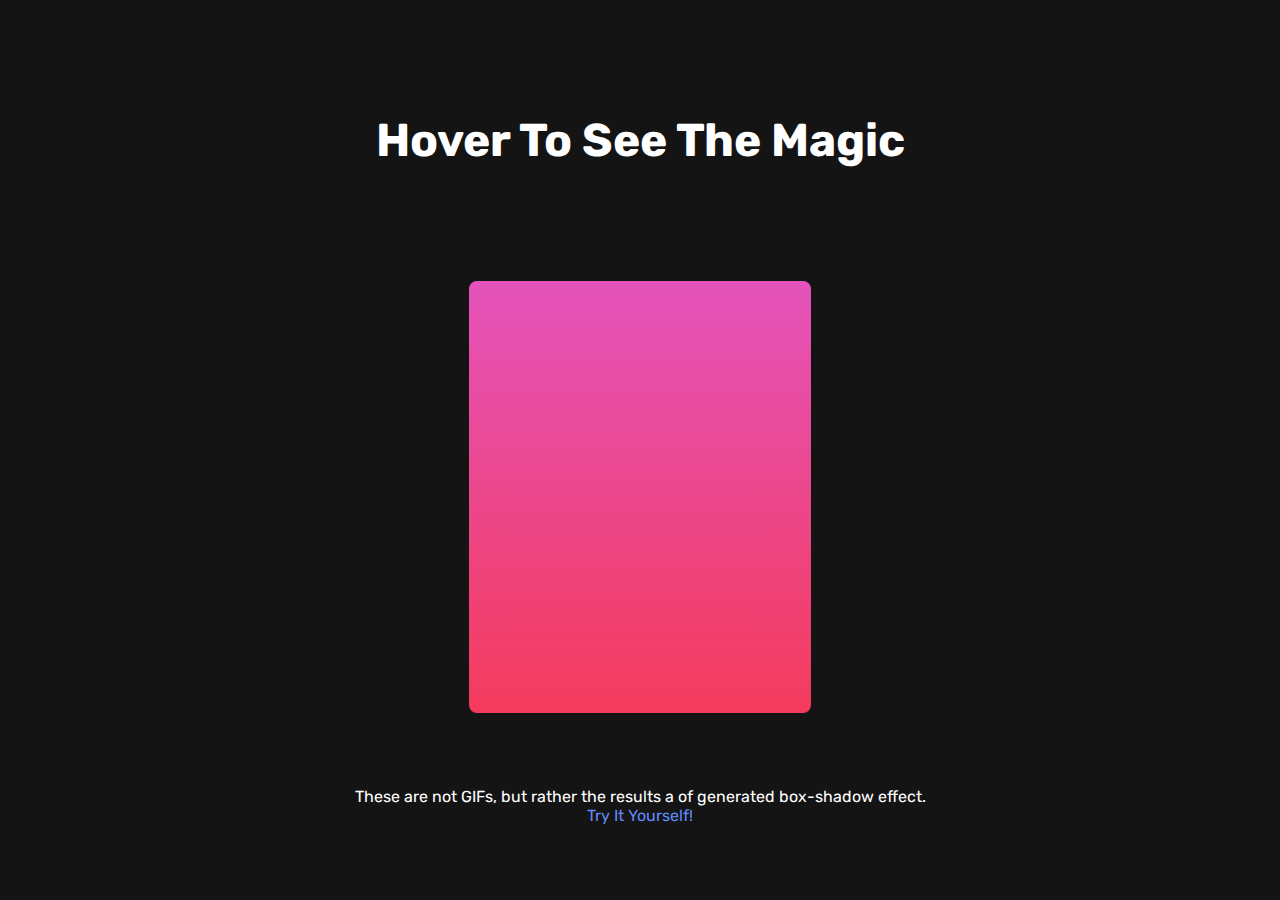
<file: docs/index.html>
<!DOCTYPE html>
<html lang="en">
	<head>
		<meta charset="UTF-8" />
		<meta http-equiv="X-UA-Compatible" content="IE=edge" />
		<meta name="viewport" content="width=device-width, initial-scale=1.0" />
		<title>Magic Things</title>
		<link rel="stylesheet" href="./index.css" />
	</head>
	<body>
		<h1>Hover To See The Magic</h1>
		<div class="magic noSelect"></div>
		<p>
			These are not GIFs, but rather the results a of generated box-shadow effect. <br />
			<a href="https://github.com/HatulaPro/gif_to_keyframe">Try It Yourself!</a>
		</p>
	</body>
</html>
</file>
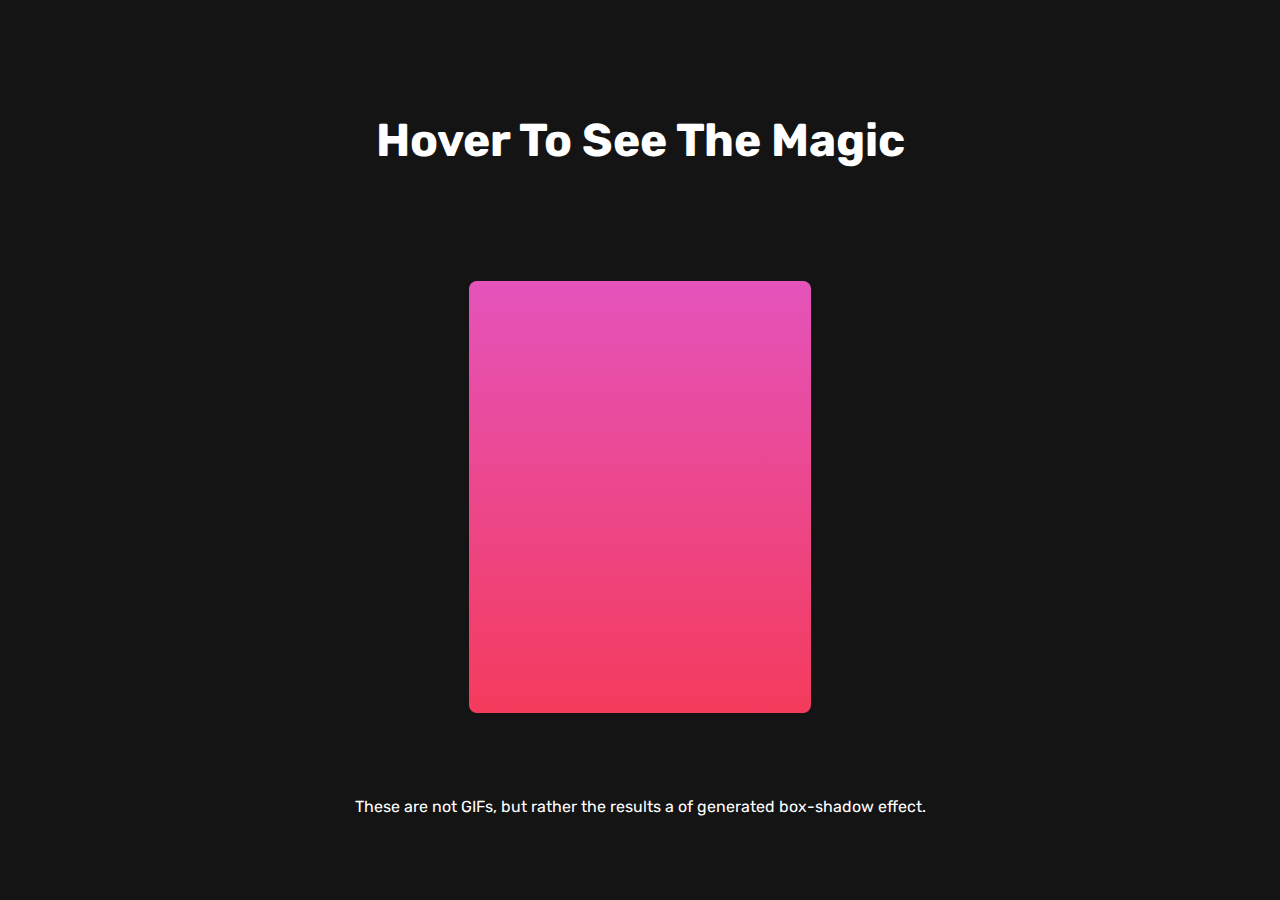
<file: public/index.html>
<!DOCTYPE html>
<html lang="en">
	<head>
		<meta charset="UTF-8" />
		<meta http-equiv="X-UA-Compatible" content="IE=edge" />
		<meta name="viewport" content="width=device-width, initial-scale=1.0" />
		<title>Magic Things</title>
		<link rel="stylesheet" href="./index.css" />
	</head>
	<body>
		<h1>Hover To See The Magic</h1>
		<div class="magic"></div>
		<p>These are not GIFs, but rather the results a of generated box-shadow effect.</p>
	</body>
</html>
</file>
<file: docs/index.css>
@import url('./loading-magic.css');
@import url('./cat-magic.css');
@import url('https://fonts.googleapis.com/css2?family=Rubik');

.noSelect {
	-webkit-tap-highlight-color: transparent;
	-webkit-touch-callout: none;
	-webkit-user-select: none;
	-khtml-user-select: none;
	-moz-user-select: none;
	-ms-user-select: none;
	user-select: none;
}
.noSelect:focus {
	outline: none !important;
}

body,
html {
	margin: 0;
	padding: 0;
	font-family: 'Rubik', sans-serif;
	color: white;
	background: #141414;
}

body {
	display: grid;
	place-items: center;
	grid-template-rows: 3fr 4fr 2fr;
	width: 100vw;
	text-align: center;
	height: 100vh;
}

h1 {
	font-size: 46px;
}

a {
	color: #608cfb;
	text-decoration: none;
}
a:hover {
	color: #4173f1;
}

.magic {
	width: 38vmin;
	position: relative;
	height: 48vmin;
	background-image: linear-gradient(to bottom, #e453bb, #f43b5c);
	cursor: pointer;
	border-radius: 8px;
	transition: 0.2s all;
}

.magic::before {
	content: '';
	position: absolute;
	margin: 6vmin 3vmin;
	inset: 0;
	width: 1vmin;
	aspect-ratio: 1;
	animation: magicLoadingAnimation 1s steps(1, start);
	animation-direction: normal;
	animation-iteration-count: infinite;
}

@media (hover: hover) {
	.magic:hover::before {
		animation: magicCatAnimation 1s steps(1, start);
		animation-direction: normal;
		animation-iteration-count: infinite;
	}

	.magic:hover {
		box-shadow: inset 0 0 2vmin black;
	}
}

@media (hover: none) {
	.magic:active::before {
		animation: magicCatAnimation 1s steps(1, start);
		animation-direction: normal;
		animation-iteration-count: infinite;
	}

	.magic:active {
		box-shadow: inset 0 0 2vmin black;
	}
}
</file>
<file: public/index.css>
@import url('./loading-magic.css');
@import url('./cat-magic.css');
@import url('https://fonts.googleapis.com/css2?family=Rubik');

body,
html {
	margin: 0;
	padding: 0;
	font-family: 'Rubik', sans-serif;
	color: white;
	background: #141414;
}

body {
	display: grid;
	place-items: center;
	grid-template-rows: 3fr 4fr 2fr;
	width: 100vw;
	text-align: center;
	height: 100vh;
}

h1 {
	font-size: 46px;
}
.magic {
	width: 38vmin;
	position: relative;
	height: 48vmin;
	background-image: linear-gradient(to bottom, #e453bb, #f43b5c);
	user-select: none;
	cursor: pointer;
	border-radius: 8px;
	transition: 0.2s all;
}

.magic::before {
	content: '';
	position: absolute;
	margin: 6vmin 3vmin;
	inset: 0;
	width: 1vmin;
	aspect-ratio: 1;
	animation: magicLoadingAnimation 1s steps(1, start);
	animation-direction: normal;
	animation-iteration-count: infinite;
}

@media (hover: hover) {
	.magic:hover::before {
		animation: magicCatAnimation 1s steps(1, start);
		animation-direction: normal;
		animation-iteration-count: infinite;
	}

	.magic:hover {
		box-shadow: inset 0 0 2vmin black;
	}
}

@media (hover: none) {
	.magic:active::before {
		animation: magicCatAnimation 1s steps(1, start);
		animation-direction: normal;
		animation-iteration-count: infinite;
	}

	.magic:active {
		box-shadow: inset 0 0 2vmin black;
	}
}
</file>
